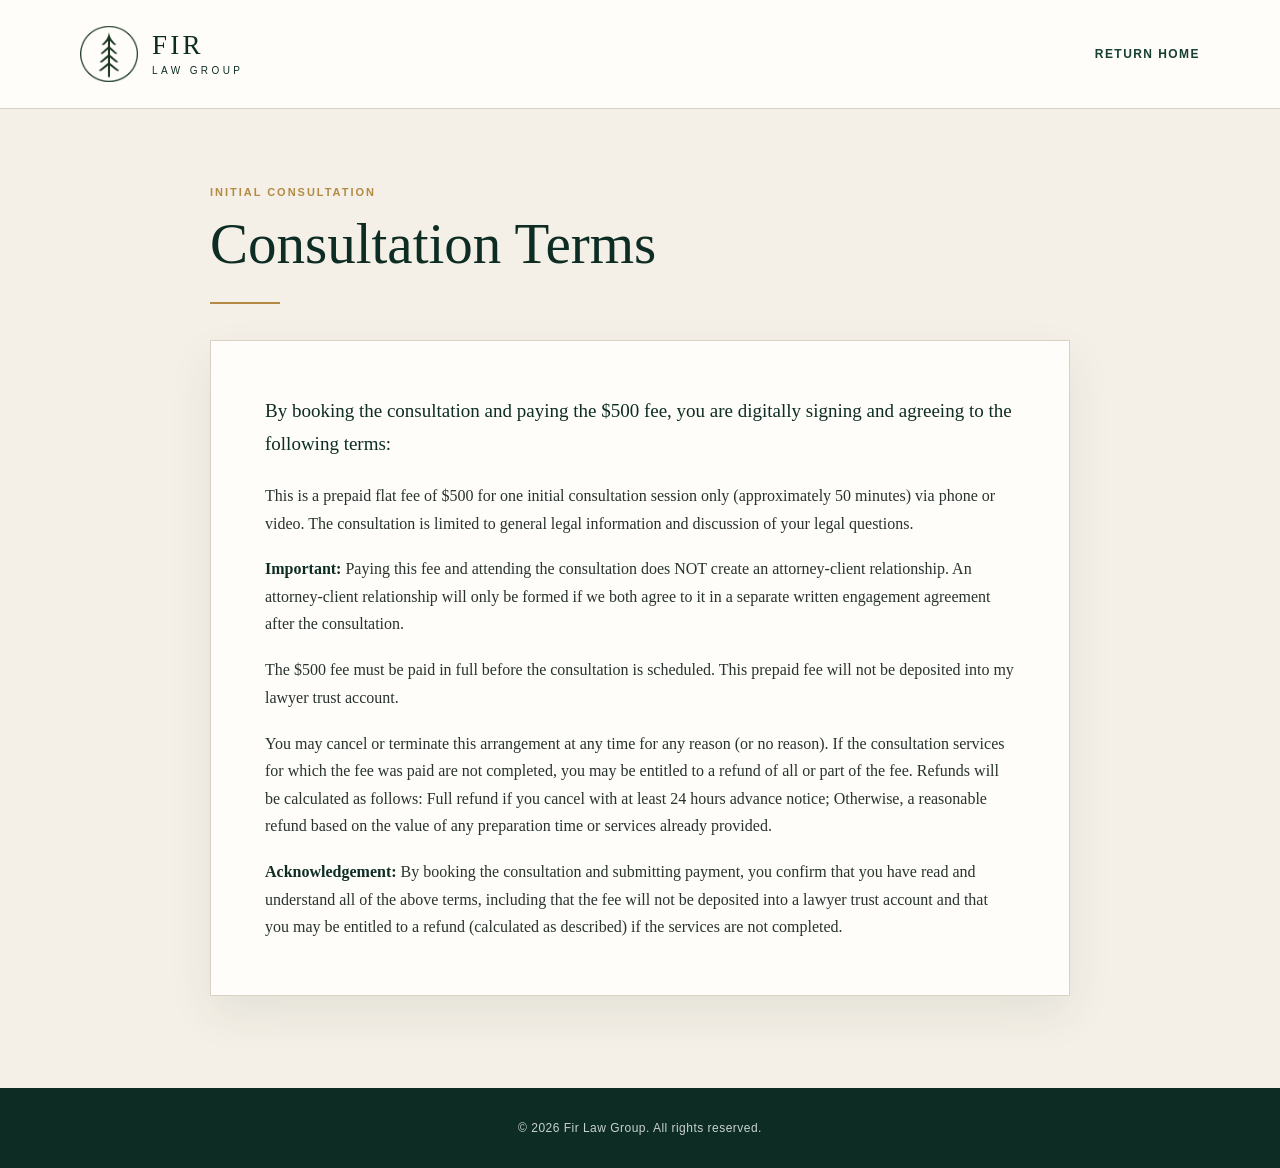
<file: book-appointment/index.html>
<!doctype html>
<html lang="en">
<head>
  <meta charset="utf-8">
  <meta name="viewport" content="width=device-width, initial-scale=1">
  <title>Initial Consultation Terms | Fir Law Group</title>
  <meta name="description" content="Terms for Fir Law Group's prepaid initial consultation.">
  <link rel="icon" href="../favicon.ico">
  <style>
    :root {
      --fir: #173f32;
      --fir-deep: #0d2d24;
      --cream: #f5f0e7;
      --paper: #fffdf9;
      --ink: #28332f;
      --muted: #68736d;
      --brass: #b38a43;
      --line: #d8d1c4;
    }
    * { box-sizing: border-box; }
    body {
      margin: 0;
      color: var(--ink);
      background: var(--cream);
      font-family: Georgia, "Times New Roman", serif;
      line-height: 1.72;
    }
    .site-header {
      background: var(--paper);
      border-bottom: 1px solid var(--line);
    }
    .header-inner {
      width: min(1120px, calc(100% - 40px));
      min-height: 108px;
      margin: 0 auto;
      display: flex;
      align-items: center;
      justify-content: space-between;
      gap: 28px;
    }
    .brand {
      display: inline-flex;
      align-items: center;
      gap: 14px;
      color: var(--fir-deep);
      text-decoration: none;
    }
    .brand img { width: 58px; height: 58px; object-fit: contain; }
    .brand-copy { line-height: 1; }
    .brand-copy strong {
      display: block;
      font-size: 27px;
      letter-spacing: .12em;
      font-weight: 500;
    }
    .brand-copy span {
      display: block;
      margin-top: 7px;
      font-family: Arial, sans-serif;
      font-size: 10px;
      letter-spacing: .34em;
      text-transform: uppercase;
    }
    .home-link {
      color: var(--fir);
      font: 600 12px/1.2 Arial, sans-serif;
      letter-spacing: .12em;
      text-decoration: none;
      text-transform: uppercase;
    }
    .home-link:hover, .home-link:focus-visible { color: var(--brass); }
    main {
      width: min(860px, calc(100% - 40px));
      margin: 0 auto;
      padding: 76px 0 92px;
    }
    .eyebrow {
      margin: 0 0 14px;
      color: var(--brass);
      font: 700 11px/1.3 Arial, sans-serif;
      letter-spacing: .18em;
      text-transform: uppercase;
    }
    h1 {
      margin: 0;
      color: var(--fir-deep);
      font-size: clamp(36px, 6vw, 57px);
      font-weight: 400;
      line-height: 1.08;
    }
    .rule {
      width: 70px;
      height: 2px;
      margin: 27px 0 36px;
      background: var(--brass);
    }
    .terms {
      padding: clamp(28px, 5vw, 54px);
      background: var(--paper);
      border: 1px solid var(--line);
      box-shadow: 0 18px 42px rgba(13, 45, 36, .08);
    }
    .terms p { margin: 0 0 1.15em; }
    .terms p:last-child { margin-bottom: 0; }
    .terms .opening {
      color: var(--fir-deep);
      font-size: 19px;
    }
    .terms strong { color: var(--fir-deep); }
    .site-footer {
      padding: 31px 20px;
      color: rgba(255,255,255,.78);
      background: var(--fir-deep);
      text-align: center;
      font: 12px/1.5 Arial, sans-serif;
      letter-spacing: .04em;
    }
    @media (max-width: 600px) {
      .header-inner { width: min(100% - 30px, 1120px); min-height: 86px; }
      .brand img { width: 46px; height: 46px; }
      .brand-copy strong { font-size: 20px; }
      .brand-copy span { font-size: 8px; }
      .home-link { font-size: 10px; }
      main { width: min(100% - 28px, 860px); padding: 48px 0 64px; }
      .terms { padding: 26px 22px; }
      .terms .opening { font-size: 17px; }
    }
  </style>
</head>
<body>
  <header class="site-header">
    <div class="header-inner">
      <a class="brand" href="../" aria-label="Fir Law Group home">
        <img src="../images/fir-law-mark.png" alt="">
        <span class="brand-copy"><strong>FIR</strong><span>Law Group</span></span>
      </a>
      <a class="home-link" href="../">Return Home</a>
    </div>
  </header>

  <main>
    <p class="eyebrow">Initial Consultation</p>
    <h1>Consultation Terms</h1>
    <div class="rule" aria-hidden="true"></div>

    <article class="terms">
      <p class="opening">By booking the consultation and paying the $500 fee, you are digitally signing and agreeing to the following terms:</p>
      <p>This is a prepaid flat fee of $500 for one initial consultation session only (approximately 50 minutes) via phone or video. The consultation is limited to general legal information and discussion of your legal questions.</p>
      <p><strong>Important:</strong> Paying this fee and attending the consultation does NOT create an attorney-client relationship. An attorney-client relationship will only be formed if we both agree to it in a separate written engagement agreement after the consultation.</p>
      <p>The $500 fee must be paid in full before the consultation is scheduled. This prepaid fee will not be deposited into my lawyer trust account.</p>
      <p>You may cancel or terminate this arrangement at any time for any reason (or no reason). If the consultation services for which the fee was paid are not completed, you may be entitled to a refund of all or part of the fee. Refunds will be calculated as follows: Full refund if you cancel with at least 24 hours advance notice; Otherwise, a reasonable refund based on the value of any preparation time or services already provided.</p>
      <p><strong>Acknowledgement:</strong> By booking the consultation and submitting payment, you confirm that you have read and understand all of the above terms, including that the fee will not be deposited into a lawyer trust account and that you may be entitled to a refund (calculated as described) if the services are not completed.</p>
    </article>
  </main>

  <footer class="site-footer">© 2026 Fir Law Group. All rights reserved.</footer>
</body>
</html>
</file>
